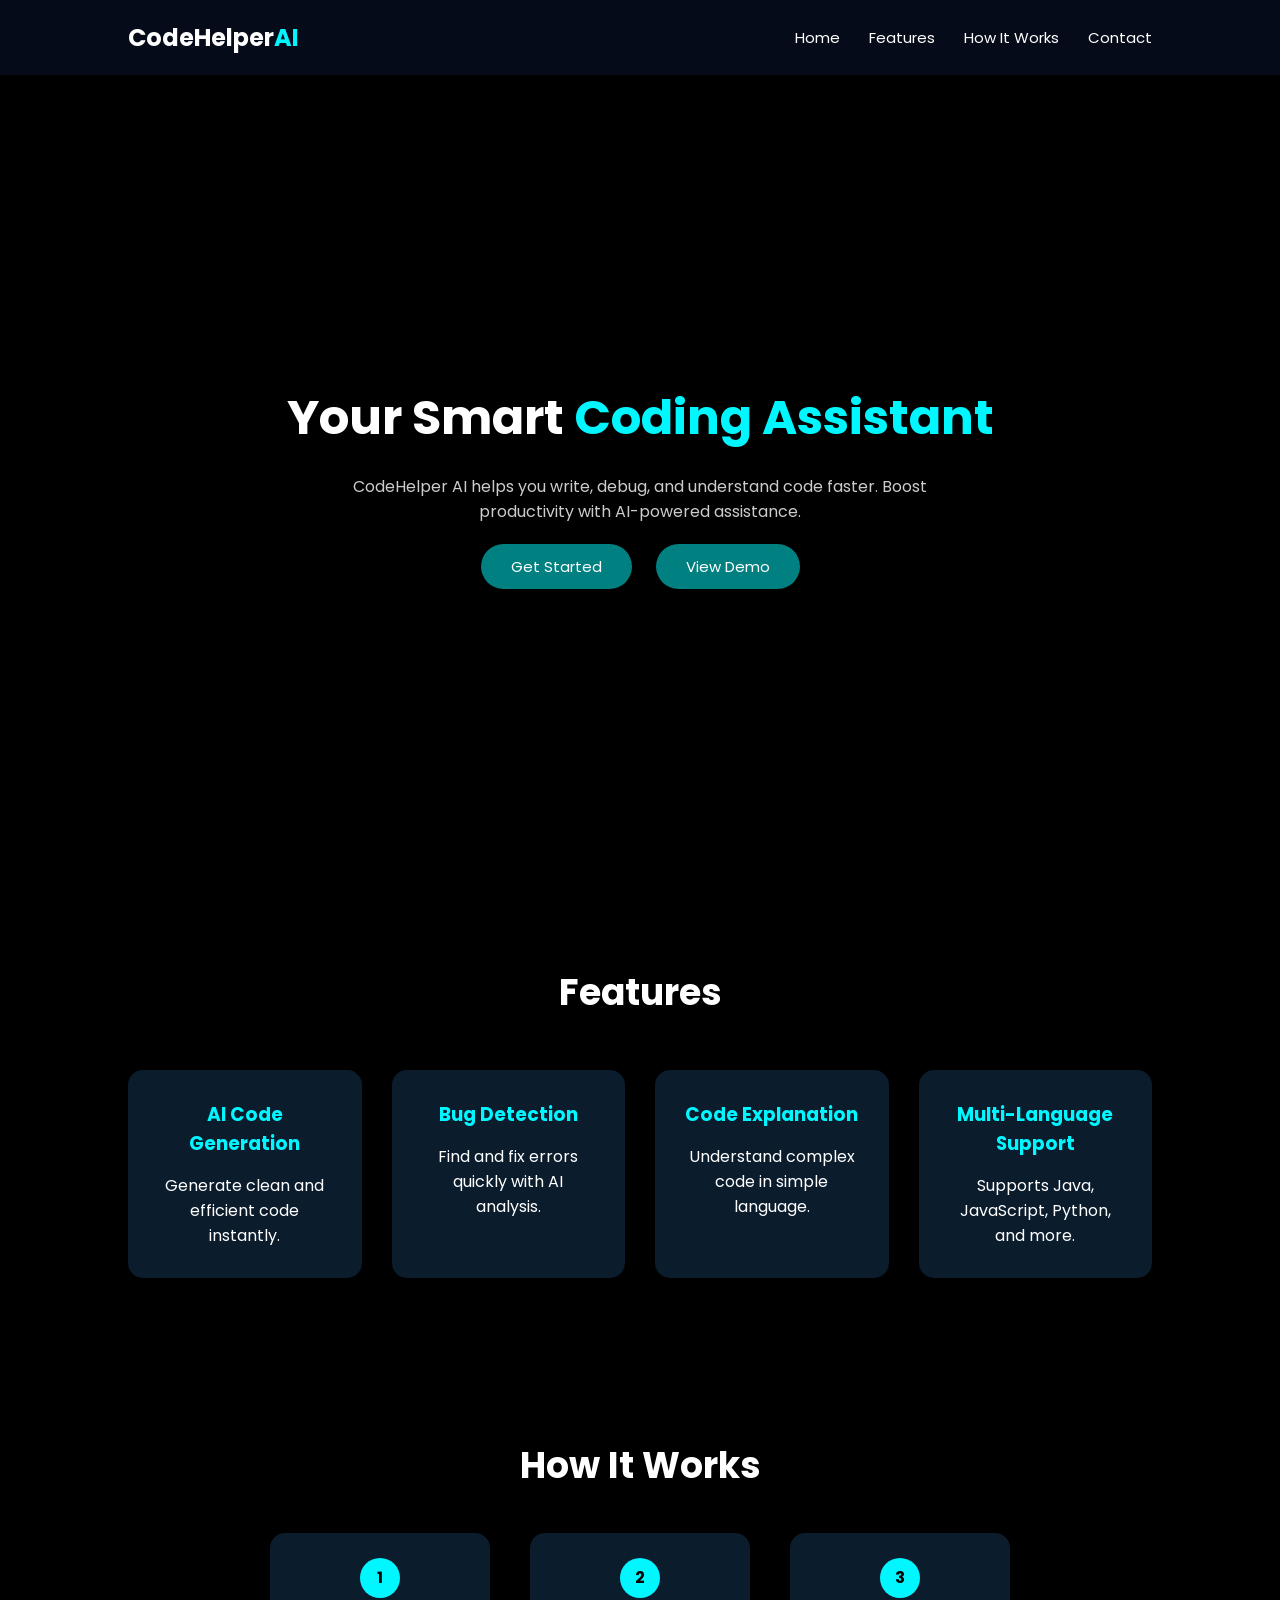
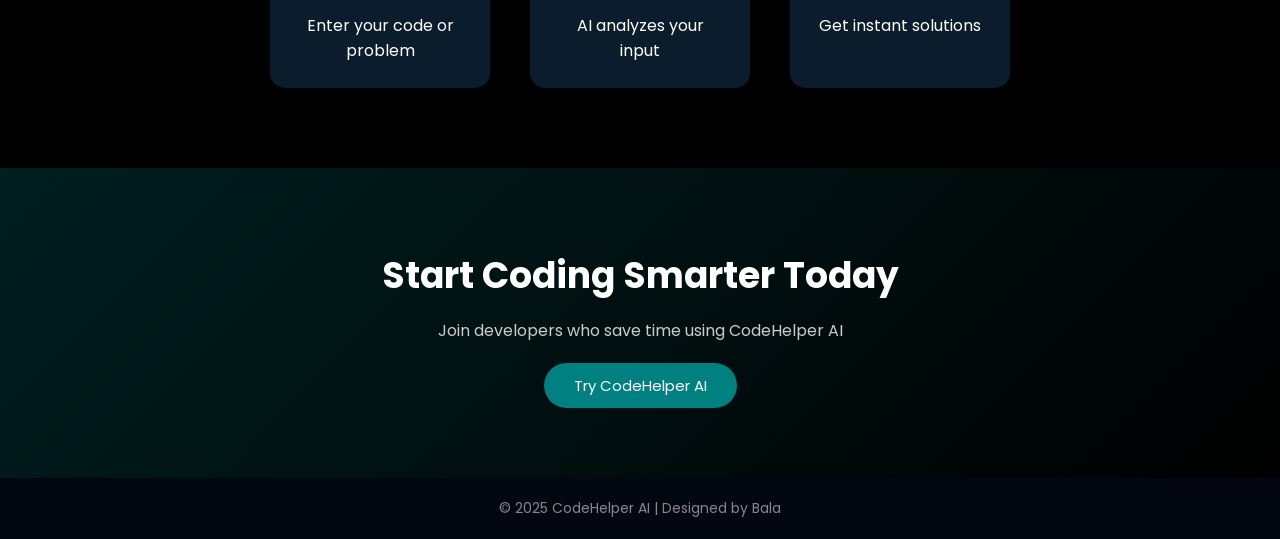
<file: Task-2/index.html>
<!DOCTYPE html>
<html lang="en">
<head>
    <meta charset="UTF-8">
    <meta name="viewport" content="width=device-width, initial-scale=1.0">
    <title>CodeHelper AI</title>
    <link rel="stylesheet" href="style.css">
    <link rel="preconnect" href="https://fonts.googleapis.com">
    <link href="https://fonts.googleapis.com/css2?family=Poppins:wght@300;400;600;700&display=swap" rel="stylesheet">
</head>
<body>

   
    <header class="header">
        <div class="logo">CodeHelper<span>AI</span></div>
        <nav class="nav">
            <a href="#home">Home</a>
            <a href="#features">Features</a>
            <a href="#how">How It Works</a>
            <a href="#contact">Contact</a>
        </nav>
    </header>

    <section class="hero" id="home">
        <h1>Your Smart <span>Coding Assistant</span></h1>
        <p>
            CodeHelper AI helps you write, debug, and understand code faster.
            Boost productivity with AI-powered assistance.
        </p>

        <div class="hero-buttons">
            <a href="#" class="btn primary" style="background-color: #008080; color: white;">Get Started</a>
            <a href="#" class="btn secondary"  style="background-color: #008080; color: white;">View Demo</a>
        </div>

    </section>

    
    <section class="features" id="features">

        <h2>Features</h2>
        <div class="feature-grid">

            <div class="feature-box">

                <h3>AI Code Generation</h3>
                <p>Generate clean and efficient code instantly.</p>
            </div>

            <div class="feature-box">

                <h3>Bug Detection</h3>
                <p>Find and fix errors quickly with AI analysis.</p>

            </div>

            <div class="feature-box">
                <h3>Code Explanation</h3>
                <p>Understand complex code in simple language.</p>

            </div>

            <div class="feature-box">

                <h3>Multi-Language Support</h3>
                <p>Supports Java, JavaScript, Python, and more.</p>
            </div>

        </div>
    </section>

    <section class="how" id="how">

        <h2>How It Works</h2>

        <div class="steps">
            <div class="step">
                <span>1</span>
                <p>Enter your code or problem</p>
            </div>

            <div class="step">
                <span>2</span>
                <p>AI analyzes your input</p>
            </div>

            <div class="step">
                <span>3</span>
                <p>Get instant solutions</p>
            </div>
        </div>
    </section>

    
    <section class="cta" id="contact">
        <h2>Start Coding Smarter Today</h2>

        <p>Join developers who save time using CodeHelper AI</p>
        <a href="#" class="btn primary"  style="background-color: #008080; color: white;">Try CodeHelper AI</a>

    </section>

 
    <footer class="footer">
        <p>© 2025 CodeHelper AI | Designed by Bala</p>
    </footer>

</body>
</html>
</file>
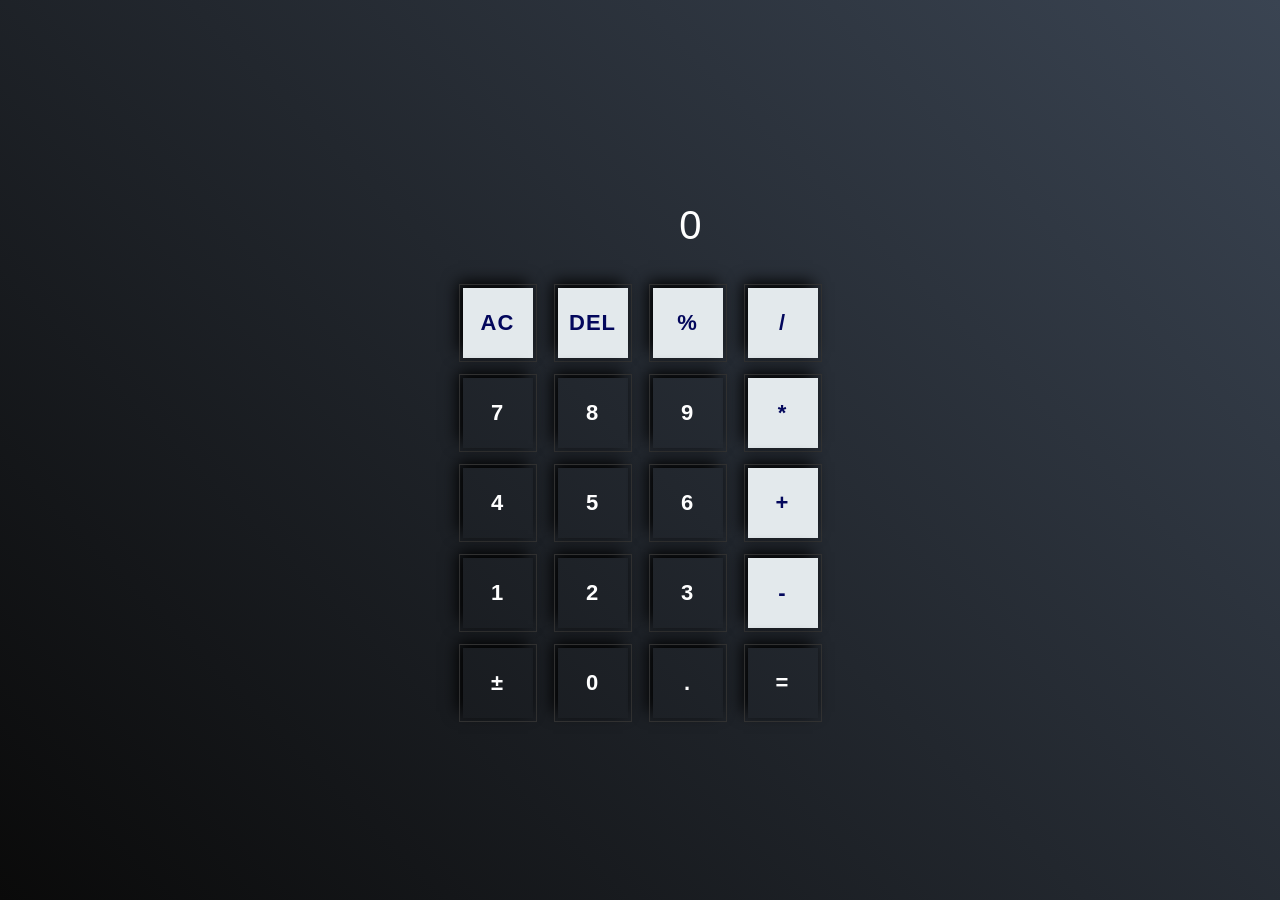
<file: Task-3/index.html>
<!DOCTYPE html>
<html lang="en">
<head>
    <meta charset="UTF-8">
    <meta name="viewport" content="width=device-width, initial-scale=1.0">
    <title>Calculator App</title>
    <link rel="stylesheet" href="style.css">
</head>
<body>
    <div class="Calculator">
        <div class="display">
            <input type="text" id="inputbox" value="0">
        </div>

        <div class="row">
            <button type="button" class="opr">AC</button>
            <button type="button" class="opr">DEL</button>
            <button type="button" class="opr">%</button>
            <button type="button" class="opr">/</button>
        </div>
        
        <div class="row">
            <button type="button">7</button>
            <button type="button">8</button>
            <button type="button">9</button>
            <button type="button" class="opr">*</button>
        </div>
        <div class="row">
            <button type="button">4</button>
            <button type="button">5</button>
            <button type="button">6</button>
            <button type="button" class="opr">+</button>
        </div>
        <div class="row">
            <button type="button">1</button>
            <button type="button">2</button>
            <button type="button">3</button>
            <button type="button" class="opr">-</button>
        </div>
        <div class="row">
            <button type="button" id="plusMinus">±</button>
            <button type="button">0</button>
            <button type="button">.</button>
            <button type="button" id="eqBtn">=</button>
        </div>




    </div>
    <script src="main.js"></script>

</body>
</html>
</file>
<file: Task-2/style.css>
* {
    margin: 0;
    padding: 0;
    box-sizing: border-box;

    font-family: 'Poppins', sans-serif;
    scroll-behavior: smooth;
}

body {
    /* background: #050b18;  */
    color: #ffffff;
    background: #000000;
   
}

.header {
    display: flex;
    justify-content: space-between;

   align-items: center;
    padding: 20px 10%;
    background: #050b18;
}

.logo {
    font-size: 24px;
    font-weight: 700;
}

.logo span {
    color: #00f7ff;
}

.nav a {
    margin-left: 25px;
    color: #ffffff;
    text-decoration: none;
    font-size: 15px;
}

.nav a:hover {
    color: #00f7ff;
}


.hero {
    min-height: 90vh;
    display: flex;
    flex-direction: column;
  justify-content: center;
      align-items: center;
    text-align: center;
    padding: 0 10%;
}

.hero h1 {
    font-size: 48px;
    margin-bottom: 20px;
}

.hero h1 span {
    color: #00f7ff;
}

.hero p {
    max-width: 600px;
    color: #cccccc;
    margin-bottom: 30px;
}

.hero-buttons .btn {
    margin: 10px;
}


.btn {
    padding: 12px 30px;
    border-radius: 30px;
    text-decoration: none;
    font-size: 15px;
    transition: 0.3s;
}



.primary:hover {
    box-shadow: 0 0 30px #00f7ff;
}



.secondary:hover {
    background: #00f7ff;
    color: #000;
    box-shadow: 0 0 30px #00f7ff;
}

.features {
    padding: 80px 10%;
    text-align: center;
}

.features h2 {
    font-size: 36px;
    margin-bottom: 50px;
}

.feature-grid {
    display: grid;
    grid-template-columns: repeat(auto-fit, minmax(220px, 1fr));
    gap: 30px;
}

.feature-box {
    background: #0b1c2d;
    padding: 30px;
    border-radius: 15px;
    transition: 0.3s;
}

.feature-box:hover {
    transform: translateY(-10px);
    box-shadow: 0 0 20px #00f7ff;
}

.feature-box h3 {
    margin-bottom: 15px;
    color: #00f7ff;
}


.how {
    padding: 80px 10%;
    text-align: center;
}

.how h2 {
    font-size: 36px;
    margin-bottom: 40px;
}

.steps {
    display: flex;
     justify-content: center;
    gap: 40px;
    flex-wrap: wrap;
}

.step {
    background: #0b1c2d;
    padding: 25px;
    border-radius: 15px;
    width: 220px;
}

.step span {
    display: inline-block;
    width: 40px;
    height: 40px;
    background: #00f7ff;
    color: #000;
    border-radius: 50%;
    line-height: 40px;
    font-weight: bold;
    margin-bottom: 15px;
}


.cta {
    padding: 80px 10%;
    text-align: center;
    background: linear-gradient(135deg, #00f7ff20, #000);
}

.cta h2 {
    font-size: 36px;
    margin-bottom: 15px;
}

.cta p {
    color: #cccccc;
    margin-bottom: 30px;
}


.footer {
    text-align: center;
    padding: 20px;
     background: #020712;
    color: #888;
    font-size: 14px;
}
</file>
<file: Task-3/style.css>
*{
    margin: 0;
    padding: 0;
    box-sizing: border-box;
    font-size: arial,Helvetica,sans-serif;
    letter-spacing: 1px;
}

body{
    min-height: 100vh;
    max-width: 100%;
    display: flex;
    justify-content: center;
    align-items: center;
    background: linear-gradient(45deg,#0a0a0a,#3a4452);
}
.calculator{
    padding: 15px;
    box-shadow: 0 0 15px #000;
    border: 2px solid rgb(116, 114, 114);
    border-radius: 15px;
}
.display input{
    width: 260px;
    border: none;
    outline:none;
    padding: 20px;

    margin: 10px;
    background: transparent;
    color: #fff;
    font-size: 40px;
    text-align: right;
    cursor: pointer;
}
input::placeholder{
    color: #fff;
}
button{
    width: 70px;
    height: 70px;
    margin: 10px;
    background: transparent;
    color: #fff;

    font-size: 22px;
    font-weight: 600;
    border: 0;
    box-shadow: -5px -6px 15px #000;

    outline: 1px solid #313131;
    outline-offset: 3px;
    cursor: pointer;
}
button:active{
    background: #000;
    transform: translate(2px,2px);

}
.opr{
    color: rgb(3, 7, 92);

    background: #e3e9ec;
    font-weight: 700;
}
.eqBtn{
    background: orangered;
    font-weight: 900;

}
</file>
